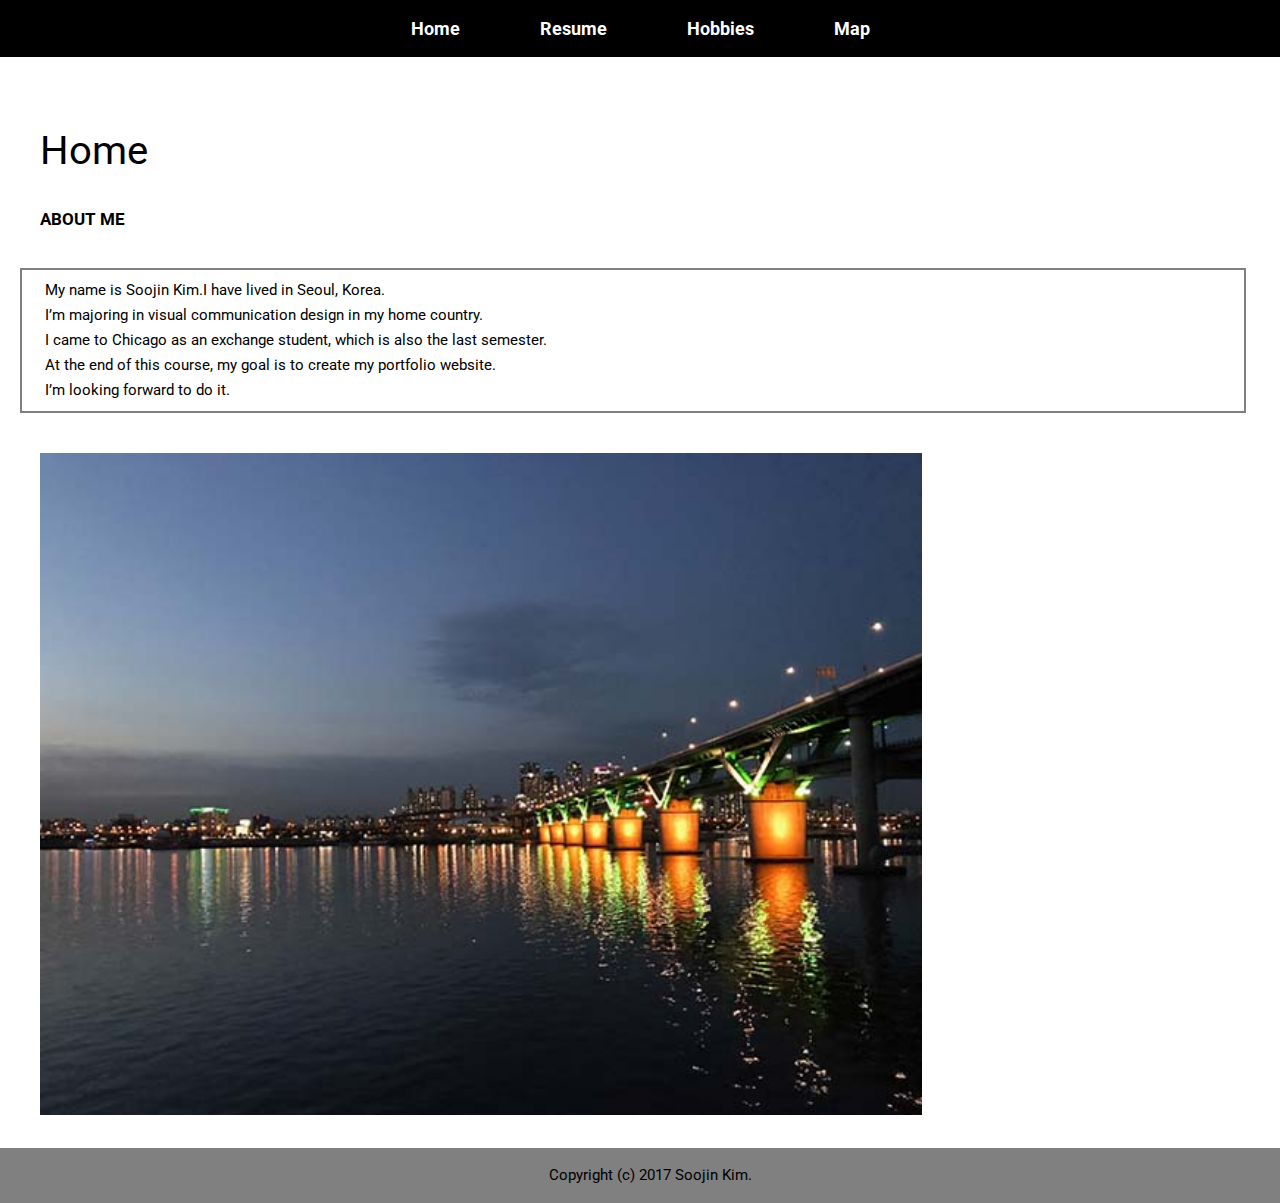
<file: index.html>
<!DOCTYPE html>
<html lang="en">

<head>
  <meta charset="UTF-8">
  <title>ITMD-361 Project 2 Soojin Kim</title>
  <link rel="stylesheet" type="text/css" href="style.css">
  <link href="https://fonts.googleapis.com/css?family=Roboto" rel="stylesheet">
</head>

<body>
  <header>
    <nav id= "link">
	<ul>
	  <li><a href="index.html" title="Home">Home</a></li>
	  <li><a href="resume.html" title="Resume">Resume</a></li>
	  <li><a href="hobbies.html" title="Hobbies">Hobbies</a></li>
	  <li><a href="map.html" title="Map">Map</a></li>
	</ul>
	</nav>
  </header>
    
  <div id="magic">Hi</div>

  <h2>Home</h2>
  <h3>ABOUT ME</h3>
  <div id="intro">
	<p>My name is Soojin Kim.I have lived in Seoul, Korea.</p>
	<p>I’m majoring in visual communication design in my home country.</p>
	<p>I came to Chicago as an exchange student, which is also the last semester.</p>
	<p>At the end of this course, my goal is to create my portfolio website.</p>
	<p>I’m looking forward to do it.</p>
  </div>
	<p>
	<img class="photo1" src="images/hanriver.jpeg" alt="hanriver" title="hanriver">
	</p>
	
  <footer class="foot">
	<p>Copyright (c) 2017 Soojin Kim.</p>
  </footer>	
</body>

</html>
</file>
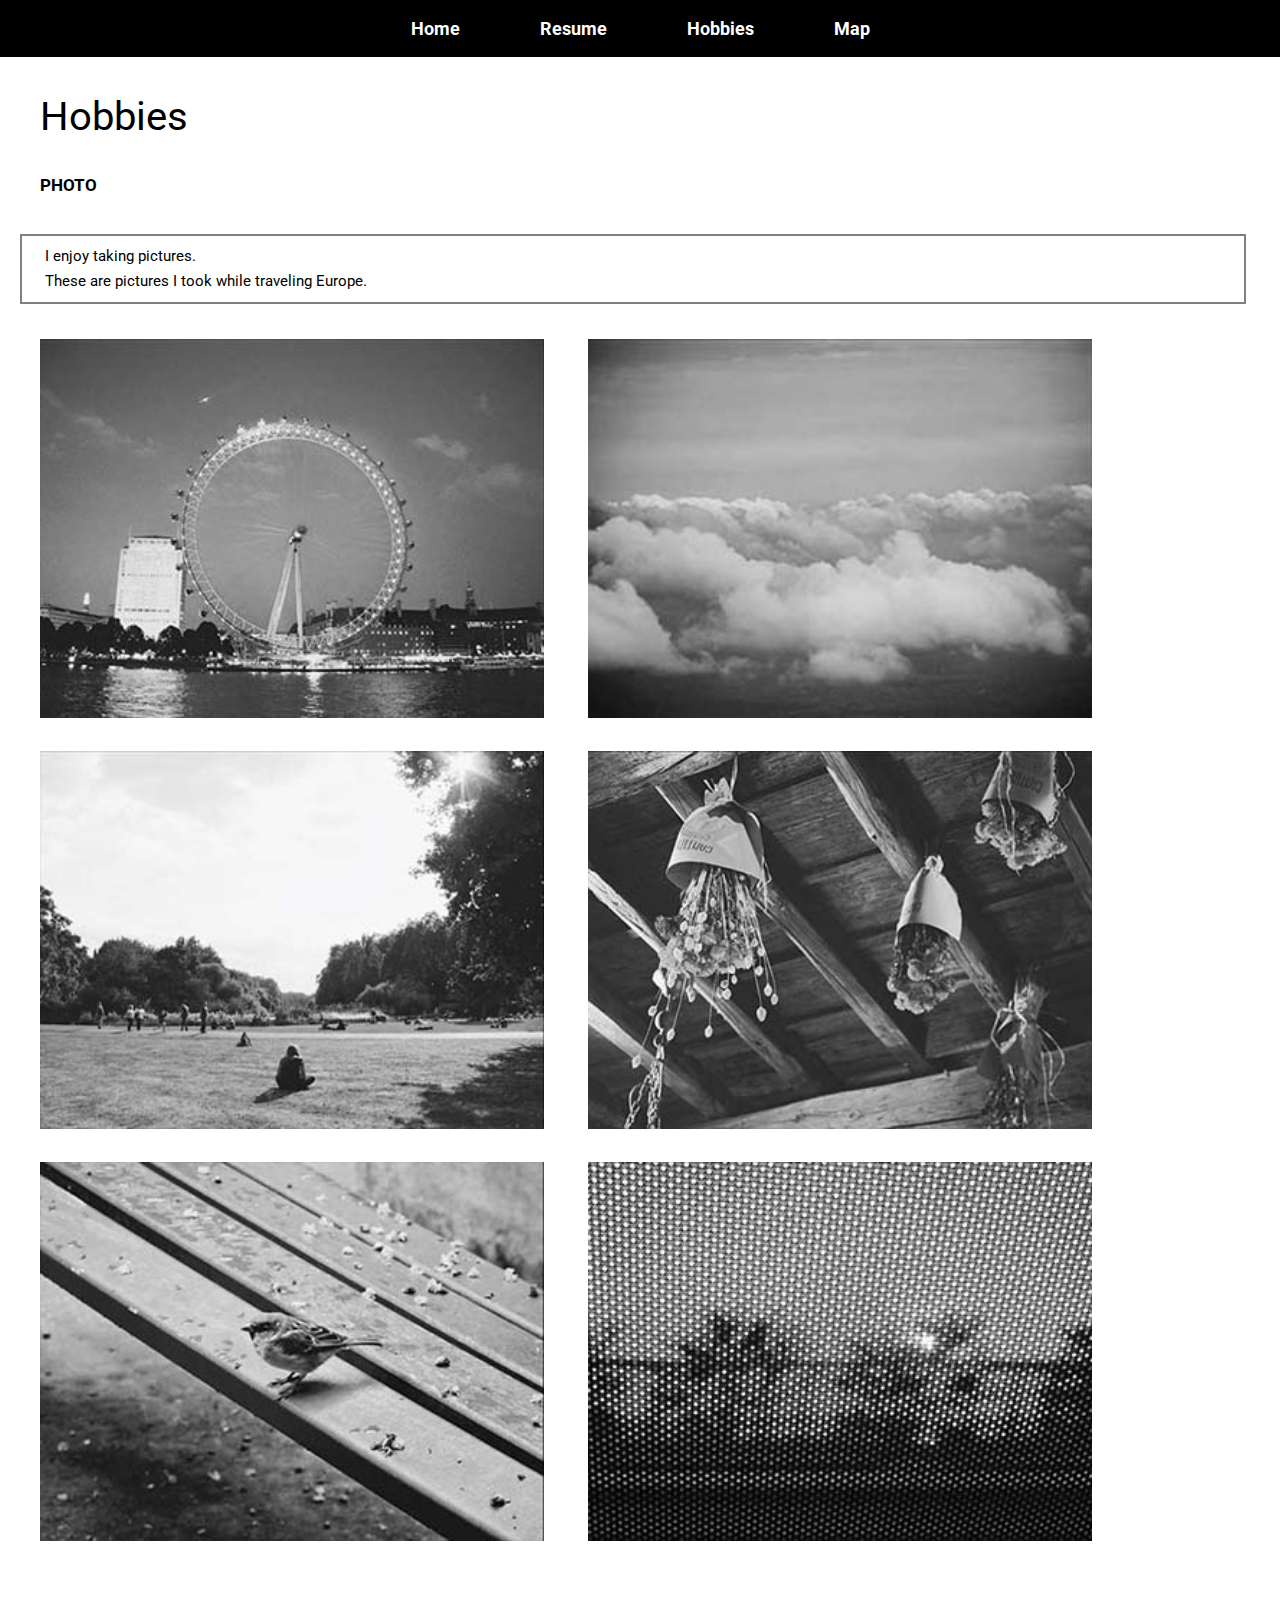
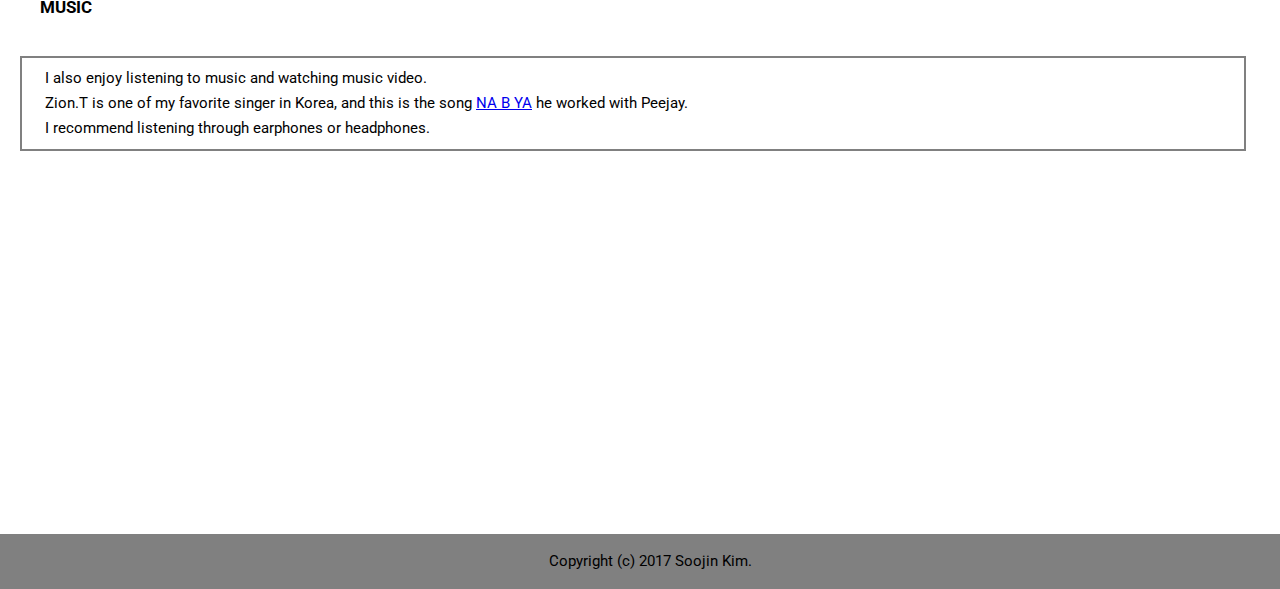
<file: hobbies.html>
<!DOCTYPE html>
<html lang="en">

<head>
  <meta charset="UTF-8">
  <title>ITMD-361 Project 2 Soojin Kim</title>
  <link rel="stylesheet" type="text/css" href="style.css">
  <link href="https://fonts.googleapis.com/css?family=Roboto" rel="stylesheet">
</head>

<body>
  <header>
    <nav id= "link">
    <ul>
      <li><a href="index.html" title="Home">Home</a></li>
	  <li><a href="resume.html" title="Resume">Resume</a></li>
	  <li><a href="hobbies.html" title="Hobbies">Hobbies</a></li>
	  <li><a href="map.html" title="Map">Map</a></li>
    </ul>
    </nav>	
  </header>
  
  <h2>Hobbies</h2>	
  <h3>PHOTO</h3>
  <div id="exp">
	<p>I enjoy taking pictures.</p>
	<p>These are pictures I took while traveling <em>Europe</em>.</p>
  </div>	
	<p>
	<img class="photo2" src="images/londoneye.jpeg" alt="londoneye">
	<img class="photo2" src="images/cloud.jpeg" alt="cloud">
	<img class="photo2" src="images/londonpark.jpeg" alt="londonpark">
	<img class="photo2" src="images/italy.jpeg" alt="italy">
	<img class="photo2" src="images/paris.jpeg" alt="paris">
	<img class="photo2" src="images/cafe.jpeg" alt="cafe">
	</p>
  
  <h3>MUSIC</h3>	
  <div id="exp2">
	<p>I also enjoy listening to music and watching music video.</p>
	<p>Zion.T is one of my favorite singer in Korea, and this is the song <a href="https://www.youtube.com/watch?v=a0TjAq-a3kA">NA B YA</a> he worked with Peejay.</p>
	<p>I recommend listening through earphones or headphones.</p>
  </div>
  <div class="vid">
	<iframe src="https://www.youtube.com/embed/a0TjAq-a3kA" width="500" height="300"></iframe>
  </div>
  
  <footer class="foot">
    <p>Copyright (c) 2017 Soojin Kim.</p>
  </footer>	
	
</body>
</html>
</file>
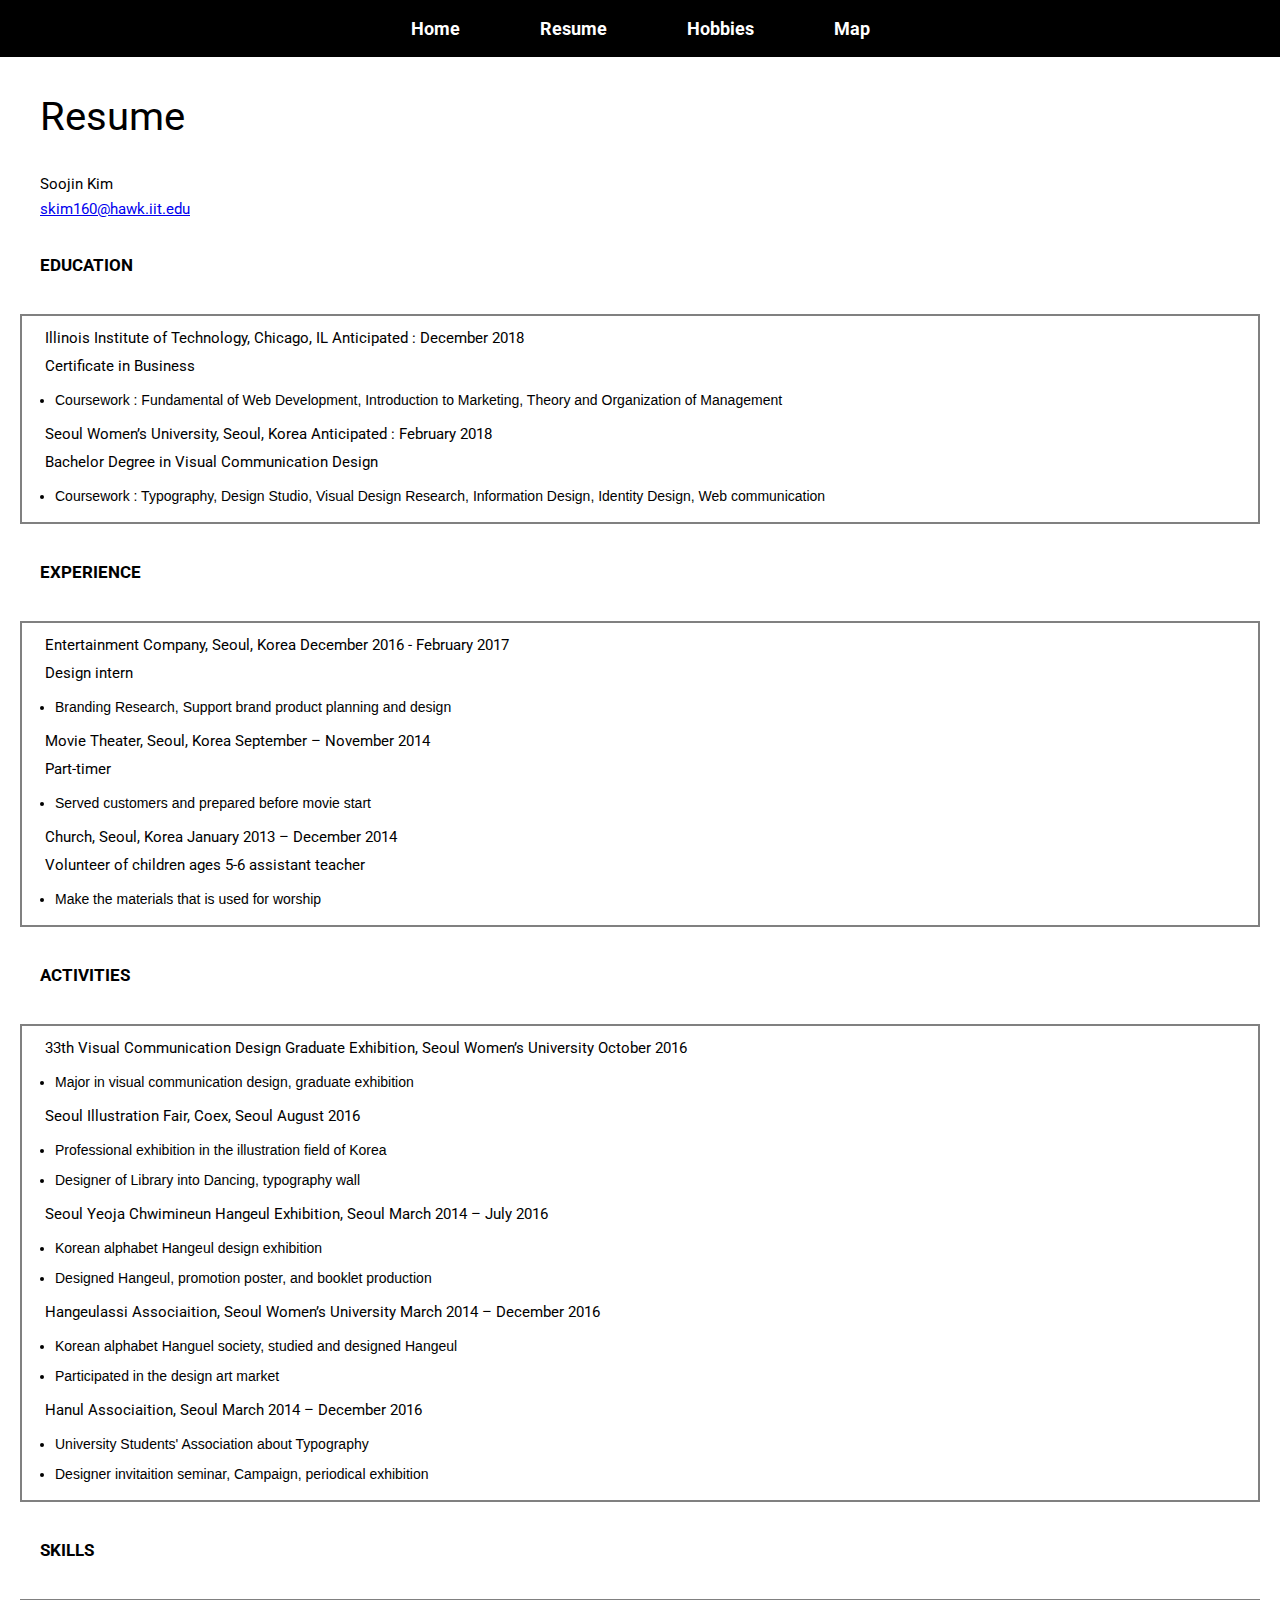
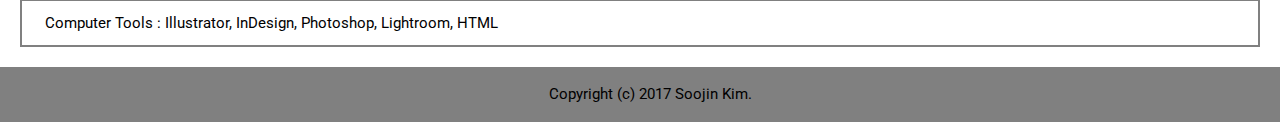
<file: resume.html>
<!DOCTYPE html>
<html lang="en">

<head>
  <meta charset="UTF-8">
  <title>ITMD-361 Project 2 Soojin Kim</title>
  <link rel="stylesheet" type="text/css" href="style.css">
  <link href="https://fonts.googleapis.com/css?family=Roboto" rel="stylesheet">
</head>

<body>
  <header>
    <nav id= "link">
	<ul>
	  <li><a href="index.html" title="Home">Home</a></li>
	  <li><a href="resume.html" title="Resume">Resume</a></li>
      <li><a href="hobbies.html" title="Hobbies">Hobbies</a></li>
      <li><a href="map.html" title="Map">Map</a></li>
	</ul>
    </nav>	
  </header>	

  <h2>Resume</h2>
  <div  id="info">
	<p>Soojin Kim</p>
	<p><a href="mailto:skim160@hawk.iit.edu" title="Email">skim160@hawk.iit.edu</a></p>
  </div>

  <h3>EDUCATION</h3>	
  <div id="resu">
	<p>Illinois Institute of Technology, Chicago, IL	Anticipated : December 2018</p>
	<p>Certificate in Business</p>	
	<ul>
      <li>Coursework : Fundamental of Web Development, Introduction to Marketing, Theory and Organization of Management</li>
  	</ul>	
  	<p>Seoul Women’s University, Seoul, Korea		Anticipated : February 2018</p>
	<p>Bachelor Degree in Visual Communication Design</p>	
	<ul>
      <li>Coursework : Typography, Design Studio, Visual Design Research, Information Design, Identity Design, Web communication</li>
    </ul>
  </div>
     
  <h3>EXPERIENCE</h3>  
  <div id="resu1">
	<p>Entertainment Company, Seoul, Korea		December 2016 - February 2017</p>
	<p>Design intern</p>
	<ul>
      <li>Branding Research, Support brand product planning and design</li>
    </ul>
   	<p>Movie Theater, Seoul, Korea		September – November 2014</p>
	<p>Part-timer</p>
	<ul>
      <li>Served customers and prepared before movie start</li>
    </ul> 	
	<p>Church, Seoul, Korea	January 2013 – December 2014</p>
	<p>Volunteer of children ages 5-6 assistant teacher</p>	
	<ul>
      <li>Make the materials that is used for worship</li>
    </ul>
  </div>

  <h3>ACTIVITIES</h3>
  <div id="resu2">    
	<p>33th Visual Communication Design Graduate Exhibition, Seoul Women’s University		October 2016</p>
	<ul>
      <li>Major in visual communication design, graduate exhibition</li>
    </ul>	
    <p>Seoul Illustration Fair, Coex, Seoul		August 2016</p>
	<ul>
      <li>Professional exhibition in the illustration field of Korea</li>
      <li>Designer of Library into Dancing, typography wall</li>
    </ul>
    <p>Seoul Yeoja Chwimineun Hangeul Exhibition, Seoul		March 2014 – July 2016</p>
	<ul>
      <li>Korean alphabet Hangeul design exhibition</li>
      <li>Designed Hangeul, promotion poster, and booklet production</li>
    </ul>
    <p>Hangeulassi Associaition, Seoul Women’s University			March 2014 – December 2016</p>
	<ul>
      <li>Korean alphabet Hanguel society, studied and designed Hangeul</li>
      <li>Participated in the design art market</li>
    </ul>
    <p>Hanul Associaition, Seoul		March 2014 – December 2016</p>
	<ul>
      <li>University Students' Association about Typography</li>
      <li>Designer invitaition seminar, Campaign, periodical exhibition</li>
    </ul> 	
  </div>

  <h3>SKILLS</h3>
  <div id="resu3">
  <p>Computer Tools : Illustrator, InDesign, Photoshop, Lightroom, HTML</p>
  </div>
		
  <footer class="foot">
	<p>Copyright (c) 2017 Soojin Kim.</p>
  </footer>	
  
</body>

</html>
</file>
<file: style.css>
/* CSS reset */

/* http://meyerweb.com/eric/tools/css/reset/ 
   v2.0 | 20110126
   License: none (public domain)
*/

html, body, div, span, applet, object, iframe,
h1, h2, h3, h4, h5, h6, p, blockquote, pre,
a, abbr, acronym, address, big, cite, code,
del, dfn, em, img, ins, kbd, q, s, samp,
small, strike, strong, sub, sup, tt, var,
b, u, i, center,
dl, dt, dd, ol, ul, li,
fieldset, form, label, legend,
table, caption, tbody, tfoot, thead, tr, th, td,
article, aside, canvas, details, embed, 
figure, figcaption, footer, header, hgroup, 
menu, nav, output, ruby, section, summary,
time, mark, audio, video {
	margin: 0;
	padding: 0;
	border: 0;
	font-size: 100%;
	font: inherit;
	vertical-align: baseline;
	
}

/* HTML5 display-role reset for older browsers */

article, aside, details, figcaption, figure, 
footer, header, hgroup, menu, nav, section {
	display: block;
}
body {
	line-height: 1;
}
ol, ul {
	list-style: none;
}
blockquote, q {
	quotes: none;
}
blockquote:before, blockquote:after,
q:before, q:after {
	content: '';
	content: none;
}
table {
	border-collapse: collapse;
	border-spacing: 0;
}

/* Add CSS code to Project 2 */

/* Main Navigation */
p{
  font-family: 'Roboto', san-serif;
  font-weight: normal;
  margin-left: 20px;
  margin-top: 10px;
  margin-bottom: 10px;
  font-size: 15px;
}
h2 {
  font-family: 'Roboto', san-serif;
  margin: 40px;
  font-size: 40px;
}
h3{
  font-family: "Roboto", san-serif;
  margin:40px;
  font-size: 17px;	
  font-weight: bold;
}
h4{
  font-family:'Roboto', san-serif;
  margin: 20px;
  font-size: 12px;
  font-weight: bold;
}

/*nav css*/
nav#link ul {
  background-color: black;
  text-align:center;
  top:0px;
  padding:18px;
  margin-left:0px;
  margin-right:0px;
} 
nav#link ul li{
  display:inline;
}
nav#link ul li a {
  text-decoration:none;
  font:bold 18px 'Roboto', sans-serif;
  padding:0px 38px;
  color:white;
} 
nav#link a:hover {
  color: gray;
}

/*index*/
#intro{
  overflow: auto;
  margin: 20px;
  padding: 3px;
  border: 2px solid gray;
  width:95%;	
}
.photo1{
  width: 70%;
  height: auto;
  margin: 20px;
}

/*resume*/
#resu {
  overflow:auto;
  margin: 20px;
  padding: 3px;
  border:2px solid gray;
  font: 15px/18px 'Roboto', sans-serif;
}
#resu ul{
  font: 14px/30px 'Arial', sans-serif;
  list-style-type: disc;
  margin: 10px 30px 8px 30px;
}
#info {
	margin: 20px 40px 40px 20px;
}
#resu1 {
  overflow:auto;
  margin: 20px;
  padding: 3px;
  border:2px solid gray;
  font: 15px/18px 'Roboto', sans-serif;
}
#resu1 ul{
  font: 14px/30px 'Arial', sans-serif;
  list-style-type: disc;
  margin: 10px 30px 8px 30px;
}
#resu2 {
  overflow:auto;
  margin: 20px;
  padding: 3px;
  border:2px solid gray;
  font: 15px/18px 'Roboto', sans-serif;
}
#resu2 ul{
  font: 14px/30px 'Arial', sans-serif;
  list-style-type: disc;
  margin: 10px 30px 8px 30px;
}
#resu3 {
  overflow:auto;
  margin: 20px;
  padding: 3px;
  border:2px solid gray;
  font: 15px/18px 'Roboto', sans-serif;
}
/*hobbies*/
#exp{
  overflow: auto;
  margin: 20px;
  padding: 3px;
  border: 2px solid gray;
  width:95%;	
}
#exp2{
  overflow: auto;
  margin: 20px;
  padding: 3px;
  border: 2px solid gray;
  width:95%;	
}
#pho {
  margin: 10px 30px 10px 30px;
  font-size: 15px;
}	
#pho1 {
  margin: 40px;
  font: 15px/18px 'Roboto', sans-serif;
}		
.photo2 {
  width: 40%;
  margin: 5px 10px 5px 10px;
  padding: 10px;
}
.vid {
  width: 100%; 
  margin: 40px;
}

/*footer*/
.foot{
  background-color: gray;
  text-align: center;
  font-size: 6px;
  padding: 10px;
  position: relative;
}

/*map*/
#map {
  height: 550px;
  margin: 40px;
}

/*magic*/
#magic {
  width:20px;
  height: 20px;
  padding: 7px;
  color: white;
  animation-name: colors;
  animation-duration: 10s;
  animation-timing-function: linear;
  animation-iteration-count: infinite;
}
@keyframes colors {
  0%{background-color: red;}
  20%{background-color: orange;}
  40%{background-color: yellow;}
  60%{background-color: green;}
  80%{background-color: blue;}
  100%{background-color: purple;}
}
</file>
